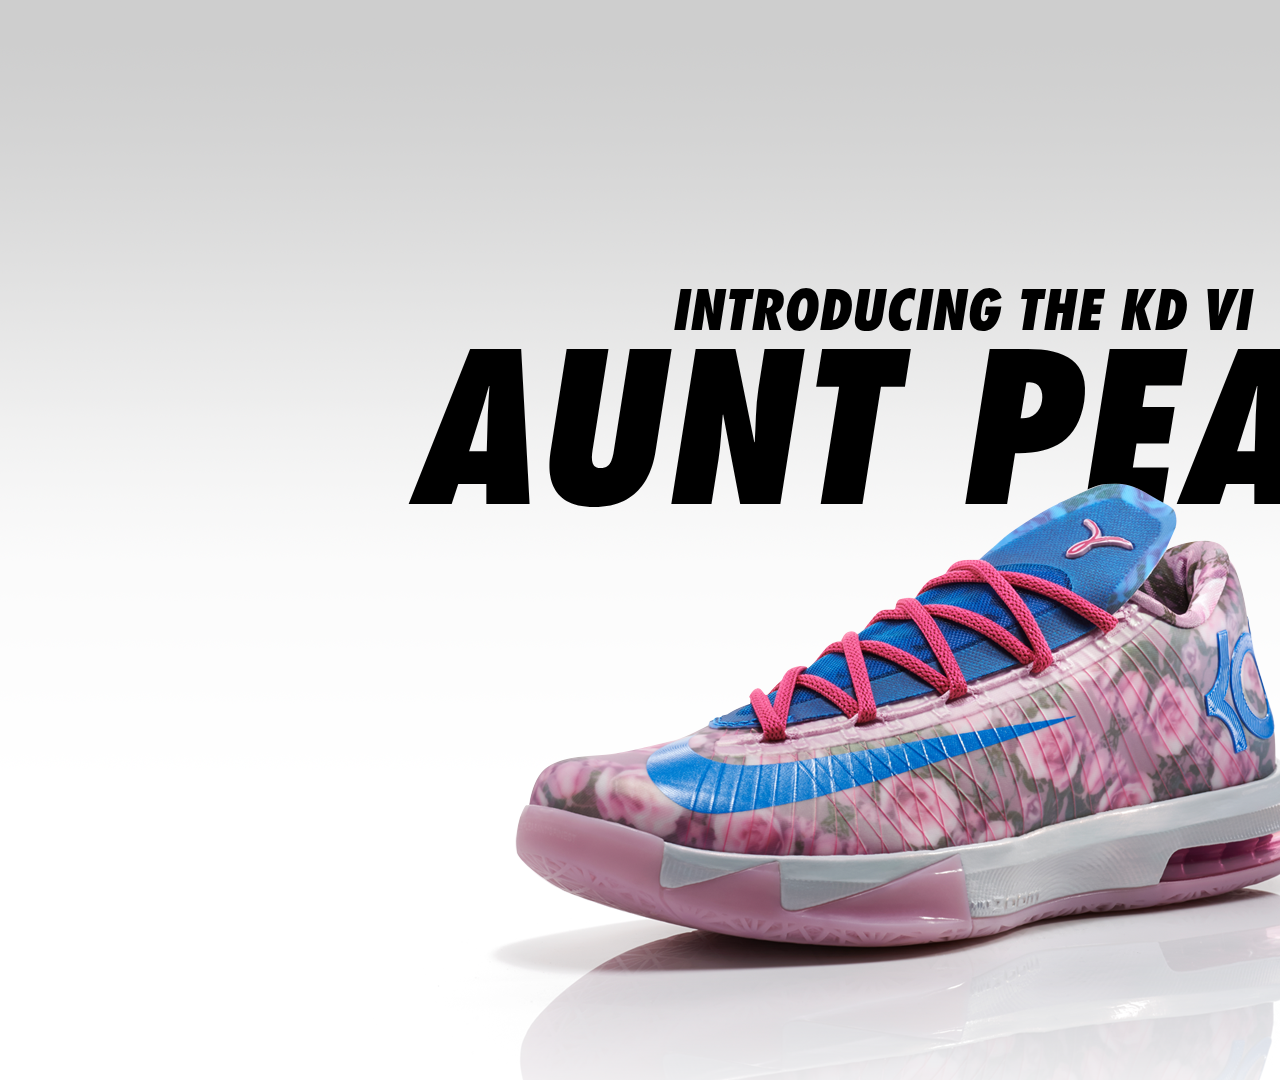
<file: index.html>
<!DOCTYPE html>
<html>
    <head>
        <!-- Streamhub (Have to use 2.5.2 for maps) -->
        <link rel="stylesheet" href="http://cdn.livefyre.com/libs/sdk/v2.5.2/builds/348/streamhub-sdk.min.css" />
        <script src="//ajax.googleapis.com/ajax/libs/jquery/1.11.0/jquery.min.js"></script>
        <script src="http://cdn.livefyre.com/libs/sdk/v2.5.2/builds/348/streamhub-sdk.min.js"></script>
        <script src="http://cdn.livefyre.com/libs/apps/Livefyre/streamhub-wall/v2.2.4-build.157/streamhub-wall.min.js"></script>
        <!-- End Streamhub -->

        <!-- Bootstrap 3 -->
        <link rel="stylesheet" href="//netdna.bootstrapcdn.com/bootstrap/3.0.3/css/bootstrap.min.css">
        <script src="//netdna.bootstrapcdn.com/bootstrap/3.0.3/js/bootstrap.min.js"></script>
        <!-- End Bootstrap 3 -->

        <link rel="stylesheet" href="css/animate.css" />
        <link rel="stylesheet" href="fonts/futura/futura.css" />
        <link rel="stylesheet" href="fonts/tradegothic/trade.css" />
        <link rel="stylesheet" href="main.css" />
        <link rel="stylesheet" href="css/graph.css" />

        <!-- Comment-Counts & Flip Clock -->
        <script src="libs/FlipClock/compiled/flipclock.js"></script>
        <link rel="stylesheet" href="libs/FlipClock/compiled/flipclock.css" />
        <script src="libs/Base64.min.js"></script>
        <script src="js/lf-comment-counts.js"></script>
        <script src="js/lf-flip-counter.js"></script>
        <!-- End Comment-Counts & Flip Clock -->
    </head>
    <body>
        <div id="carousel" class="carousel slide">
            <!-- Slides -->
            <div class="carousel-inner">
                <div class="item active" data-next-slide="avatar-wall" data-hide-counter="first-run" data-slide-duration="8000">
                    <div class="slate shoe">
                        <div class="slate-content static">
                            <img class="bigshoe animated3 fadeInUp" src="imgs/shoe.png" alt="" />
                            <p class="subtitle animated18 fadeInDown">Introducing the kd VI</p>
                            <p class="title animated8 fadeInDown"><span>AUNT PEARL</span></p>
                        </div>
                    </div>
                </div>
                <div class="item" data-next-slide="counter" data-hide-counter="first-run" data-slide-duration="10000">
                    <div class="slate launchtweet">
                        <div class="slate-content static">
                        <img class="sideshoestatic fadeInLeft animated3" src="imgs/side.png" alt="/" />
                                                
                        <article class="statictweet">
                            <img class="staticavatar animated18 fadeInRight" src="imgs/nikeav.png" alt="/" />
                            <div class="tweetcontent">
                                <div class="staticname animated3 fadeInRight">NIKE.COM</div>
                                <div class="statichandle animated3 fadeInRight">@NIKESTORE</div>
                                <p class="staticbody animated3 fadeInRight">The fight for a cure continues. Introducing the KD VI 'AUNT PEARL' 
                                
                                <br>
                                
                                <a href="http://swoo.sh/1ngQGk3">swoo.sh/1ngQGk3</a>
                                
                                <br>
                                <a href="pic.twitter.com/7Nb3jCvQ61">pic.twitter.com/7Nb3jCvQ61</a>
                                </p>
                                
                                <p class="createdat animated8 fadeInRight"><a href="/">5m</a> ago</p>
                            </div>
                        </article>
                        </div>
                    </div>
                </div>
                <div class="nike-counter-wall item" data-hide-counter="first-run" data-next-slide="media-wall" data-slide-duration="18000">
                    <div id="avatar-wall" class="slate"></div>
                    <link rel="stylesheet" href="css/avatar-wall.css" />
                    <div class="slate">
                        <div class="slate-content" style="position: relative; z-index: 10;">
                            <div class="counter-wrapper">
                                <div class="counter lrg-counter-container">
                                    <div class="lrg-counter"></div>
                                </div>
                                <img class="counter-twitter-bird" src="imgs/Counter_Twitterbird.png" />
                            </div>
                            <img class="counter-tag-text" src="imgs/Total_tweets_and_counting.png" />
                        </div>
                    </div>
                </div>
                <div class="nike-media-wall item nike-kd-bg" data-slide-duration="14000">
                    <div class="wall-container">
                        <div id="wall"></div>
                    </div>
                </div>
                <div class="nike-feed-1 item nike-kd-bg" data-slide-duration="30000">
                    <div class="feed-container">
                        <div id="feed1"></div>
                    </div>
                </div>
                <div class="nike-feed-2 item nike-kd-bg" data-slide-duration="10000">
                    <div class="feed-container">
                        <div id="feed2"></div>
                    </div>
                </div>
                <div class="nike-graph item" data-next-slide="nike-map" data-slide-duration="12000">
                    <div class="slate" style="width: 1920px">
                        <div id="nike-graph"></div>
                    </div>
                </div>
                <div class="item nike-map" data-slide-duration="18000">
                    <div class="slate" style="width: 1920px height: 1080px;">
                        <div id="nike-map" style="position: relative; width: 100%; height: 100%;"></div>
                        <link rel="stylesheet" href="css/map.css" />
                    </div>
                </div>
            </div>
            <div class="nike-counter counter-wrapper sm-counter-wrapper">
                <div class="counter sm-counter-container">
                    <div class="sm-counter"></div>
                </div>
                <img class="counter-twitter-bird" src="imgs/Counter_Twitterbird.png" />
            </div>
            <!-- Indicators 
            <ol class="carousel-indicators">
                <li data-target="#carousel-example-generic" data-slide-to="0" class="active"></li>
                <li data-target="#carousel-example-generic" data-slide-to="1"></li>
            </ol>
            -->
        </div>

        <!-- avatar wall scripts -->
        <script type="text/javascript" src="js/avatar-content-view.js"></script>
        <script type="text/javascript" src="js/avatar-wall-view.js"></script>

        <!-- graph scripts -->
        <script src="http://d3js.org/d3.v3.min.js"></script>
        <script type="text/javascript" src="js/tps-graph.js"></script>

        <!-- map scripts -->
        <script src="http://cdn.livefyre.com/libs/apps/cheung31/streamhub-map/v1.0.2-build.40/streamhub-map.min.js"></script>
        <script type="text/javascript" src="js/countries.js"></script>
        <script type="text/javascript" src="js/nike-collection-map-view.js"></script>
        <script type="text/javascript" src="js/polling-hot-collections.js"></script>

        <script src="config.js"></script>
        <script src="main.js"></script>
    </body>
</html>
</file>
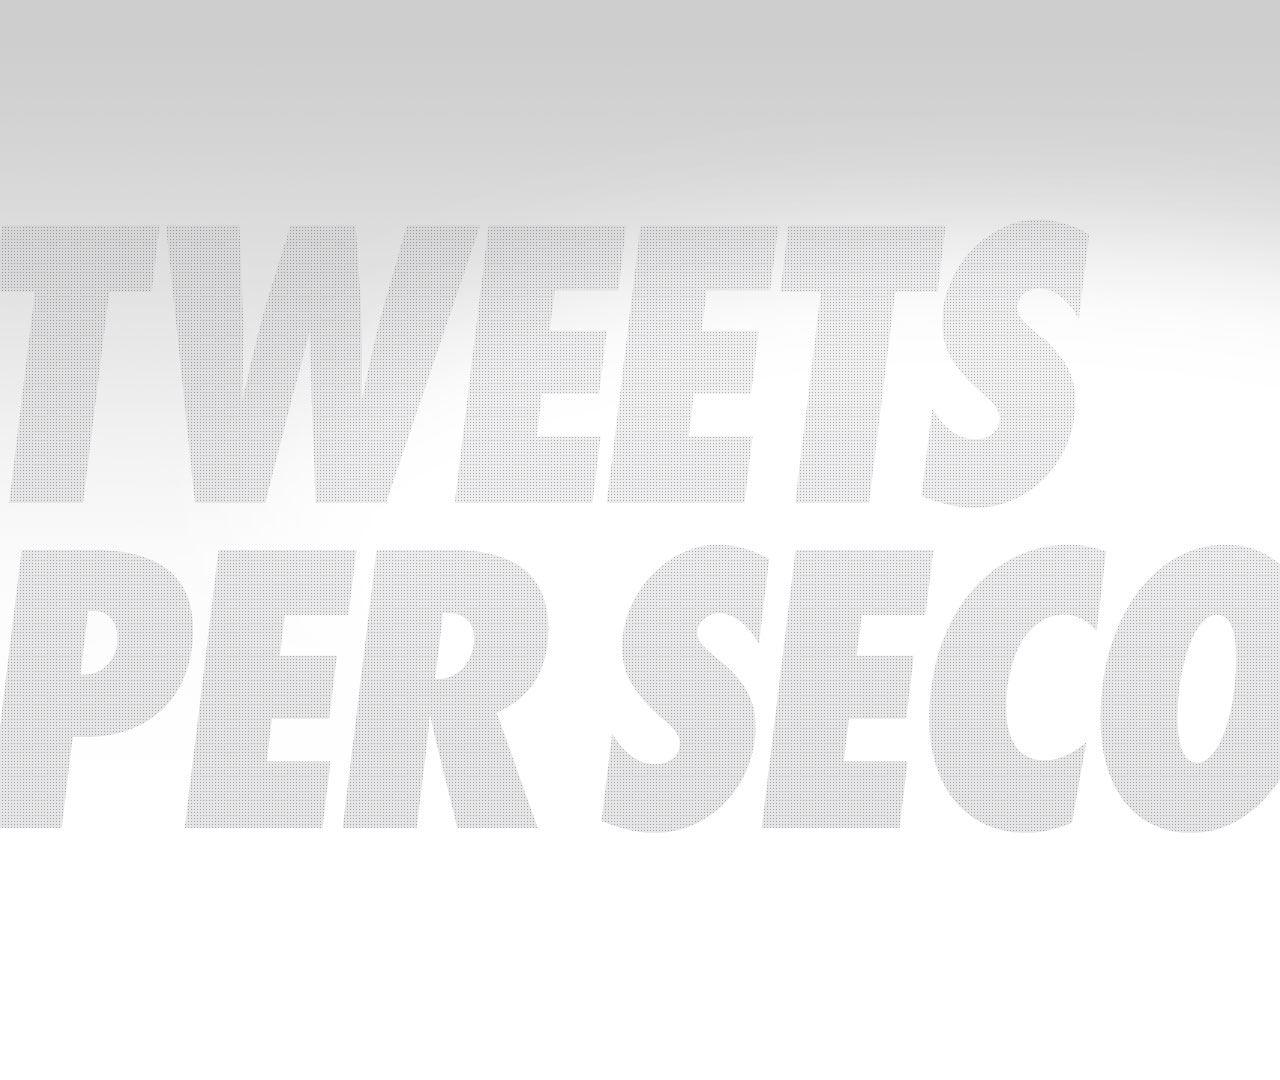
<file: graph/index.html>
<!DOCTYPE html>
<meta charset="utf-8">

<body>
<div id="graphMain">
	<div id="graph"></div>
</div>
<!-- <script src="//cdn.jsdelivr.net/d3js/3.4.1/d3.min.js"></script>-->
<script src="http://d3js.org/d3.v3.js"></script>
 <script src="http://ajax.googleapis.com/ajax/libs/jquery/1.9.1/jquery.min.js" charset="utf-8"></script>
 

<script src="src/lftrends.js"></script>
<link rel="stylesheet" href="css/styles.css" type="text/css" />
<script>

var LF = LF || {};
LF.data = [];

var WIDTH = 1920,
	HEIGHT = 1080;

function maxValue(arr) {
	var max = 0;
	for (var i = 0 ; i < arr.length; ++i) {
		for (var key in arr[i]['values']) {	
			if (key != 'date' && arr[i]['values'][key].tweets > max) {
				max = arr[i]['values'][key].tweets;
			}
		}		
	}
	
	return max;
}	

var margin = {top: 20, right: 80, bottom: 30, left: 50},
    width = WIDTH - margin.left - margin.right,
    height = HEIGHT - margin.top - margin.bottom,
	padding = 0;

var axisDuration = 1000;
var parseDate = d3.time.format.utc("%H:%M:%S %p").parse;

var svg = d3.select("#graph").append("svg")
    .attr("width", WIDTH)
    .attr("height", HEIGHT)

var clip = svg.append("defs").append("svg:clipPath")
	.attr("id", "clip")
	.append("svg:rect")
		.attr("id", "clip-rect")
		.attr("x", "-50px")
		.attr("y", "25px")
		.attr("width", width - padding)
		.attr("height", height - padding);


var chartBody = svg.append("g")
	.attr("clip-path", "url(#clip)")
  .attr("transform", "translate(0," + margin.top + ")");

var graphclip = svg.append("defs").append("svg:clipPath")
	.attr("id", "graphclip")
	.append("svg:rect")
		.attr("id", "clip-rect")
		.attr("x", "0")
		.attr("y", "0")
		.attr("width", width-260)
		.attr("height", height);

var graphBody = svg.append("g")
	.attr("clip-path", "url(#graphclip)")
	.attr("transform", "translate(0," + margin.top + ")")
	.attr("width",width)

var svgTransition = d3.select("#graph").transition();

function draw(data, count) {
	LF.data.shift();

	// for a manual data add test
	if (typeof data === 'number') {
		data = [
				{
					'#snow': data,
					'date': new Date()
				}
		];
		
	}
	
	data = LF.data.concat(data);
		
	LF.data = data;

	LF.x = d3.time.scale().domain([
	               			    0,
	               			   LF.data.length
	               			])
	               			.range([-48, width]); // starting point is -5 so the first value doesn't show and slides off the edge as part of the transition

var color = d3.scale.category10();
	               			
 color.domain(d3.keys(data[0]).filter(function(key) { return key !== "date"; }));


  var cities = color.domain().map(function(name) {
    return {
      name: name,
      values: data.map(function(d) {
        return {date: d.date, tweets: +d[name]};
      })
    };
  });
  
 
 
 var x = d3.scale.ordinal()
 .domain(["-240s","-210s","-180s","-150s","-120s","-90s", "-60s", "-30s", ""])
 .rangePoints([0, width]);

 var y = d3.scale.linear()
 .range([height, 0]);


  y.domain([
 	0,
 	maxValue(cities)
 ]);	


  
  var xAxis = d3.svg.axis()
	  	.scale(x)
	  	.orient('bottom')
	 	.tickPadding(10)
	    .ticks(9)

  LF.y = d3.scale.linear().domain([ 0, maxValue(cities) + 10]).range([height-padding,0]);
  
  LF.yAxis = d3.svg.axis()
      	.scale(LF.y)
  	    .orient("right")
  	    .ticks(3)

	if (count == 1) {


		var axis = svg.append("g")
		  	.attr("class", "x axis")
         	.attr("transform", "translate(0, " + height + ")")
		  	.call(xAxis);

		svg.append("g")
		  .attr("class", "y axis")
		  .attr("transform", "translate("+ width+",0)")

		  .call(LF.yAxis)
		.append("text")
		  .attr("transform", "rotate(-90)")
		  .attr("y", 6)
		  .attr("x",-30)
		 // .attr("dy", ".71em")
		  //.style("text-anchor", "end")
		  //.text("Tweets");
		
		var line = d3.svg.line()
		    .interpolate("linear")
		    .x(function(d) { return x(d.date); })
		    .y(function(d) { return y(d.tweets); });

		
	  var city = graphBody.selectAll(".city")
	      .data(cities)
	    .enter().append("g")
	      .attr("class", "city");

	  city.append("path")
	  	//.data(cities)
	      .attr("class", "line")
	      .attr("id", "graphLine")
	      //.attr("d", function(d) { return line(d.values); })
	     //.attr("d",LF.line)
	      .style("stroke", "#fd5502");
	
	  
	
	} // if first run  
  
////////////
// update with animation

//console.log(LF.x(1), data[0]);

//create a line object that represents the SVN line we're creating
LF.line = d3.svg.line()
	// assign the X function to plot our line as we wish
	.x(function(d,i) { 
		// verbose logging to show what's actually being done
		//console.log('Plotting X value for data point: ' + d.date + ' using index: ' + i + ' to be at: ' + x(i) + ' using our xScale.');
		// return the X coordinate where we want to plot this datapoint
		return LF.x(i); 
	})
	.y(function(d) { 
		// verbose logging to show what's actually being done
		//console.log('Plotting Y value for data point: ' + d.value + ' to be at: ' + y(d.value) + " using our yScale.");
		// return the Y coordinate where we want to plot this datapoint
		return LF.y(d.tweets); 
	})
	.interpolate('monotone');

var t = svg.transition()
			.duration(axisDuration);

 graphBody.selectAll("path.line")
	.data(cities) // set the new data
	.attr("transform", "translate(" + LF.x(0) + ")") // set the transform to the right by x(1) pixels (6 for the scale we've set) to hide the new value
 	.attr("d", function(d) { return LF.line(d.values); })
	
	.transition() // start a transition to bring the new value into view
	    .attr("transform", "translate(" + LF.x(0) + ")") // set the transform to the right by x(1) pixels (6 for the scale we've set) to hide the new value

		.attr("d", function(d) { return LF.line(d.values); })
		//.delay(1000)
		.ease("linear")
		.duration(10000) // for this demo we want a continual slide so set this to the same as the setInterval amount below
		.attr("transform", "translate(" + LF.x(-1) + ")"); // animate a slide to the left back to x(0) pixels to reveal the new value

};

var opts = {
	initialFrom: "-5min",
	initialUntil: "-30s",
	subsequentFrom: "-30s",
	subsequentUntil: "-20s",
	interval: 10000,

	// UAT
	rules: {

		"sn-1389060542588": {
			name: "#snow",
			site: "303990",
			articleId: "sn-1389060542588",
			rule: "2"
		}

	}
};
var trends = new lftrends(opts);
</script>
</file>
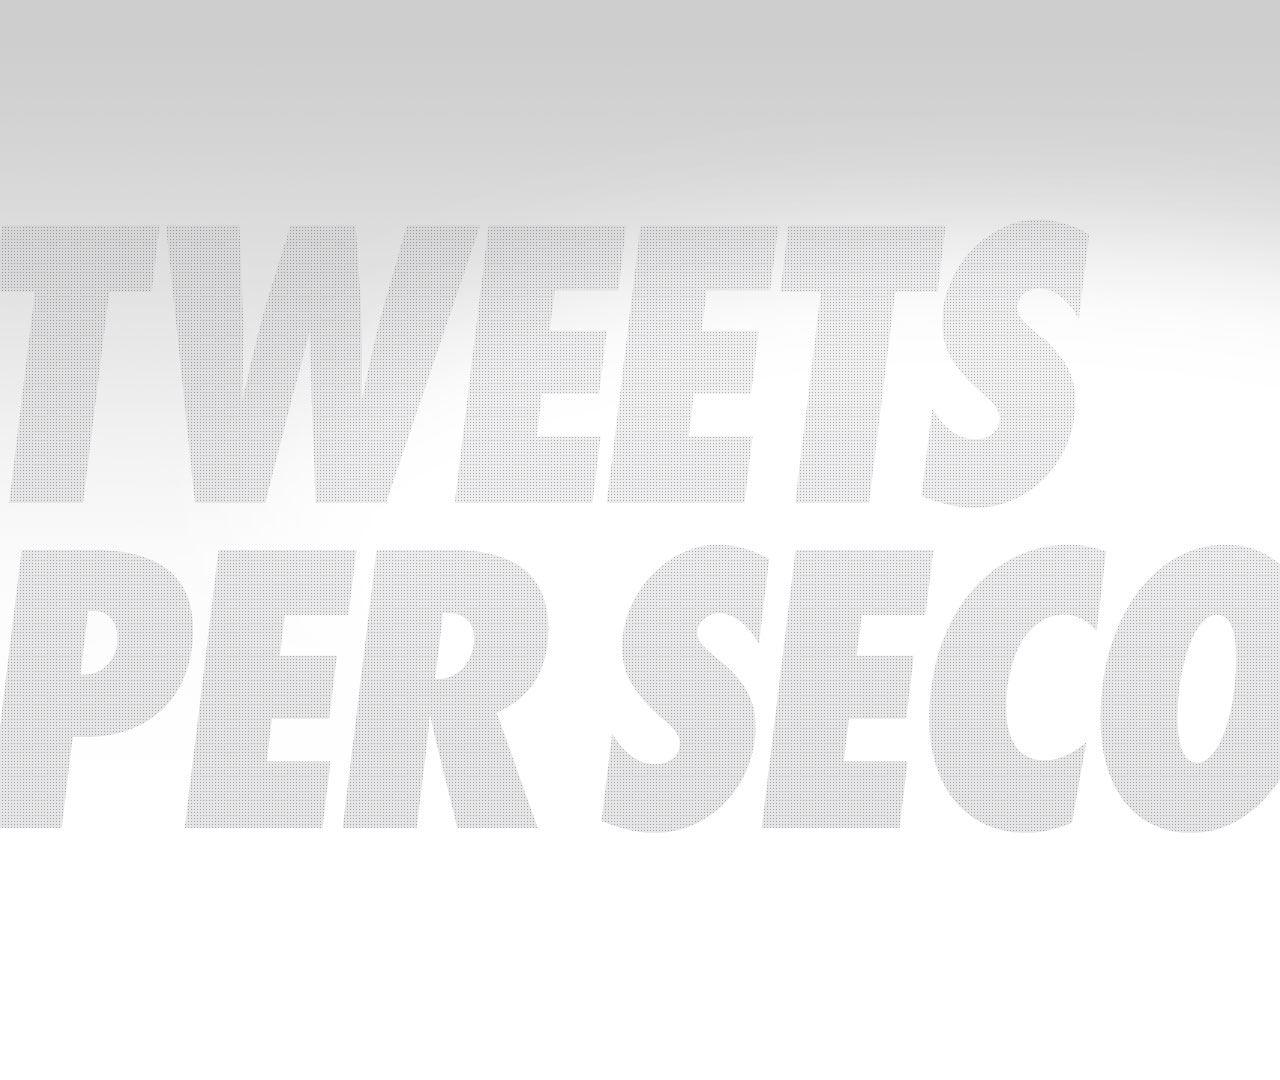
<file: graph/refactor.html>
<!DOCTYPE html>
<meta charset="utf-8">

<body>
<div id="graphMain">
	<div id="graph"></div>
</div>

<script src="http://d3js.org/d3.v3.min.js"></script>
<script src="http://code.jquery.com/jquery-1.11.0.min.js"></script>

<link rel="stylesheet" href="css/styles.css" type="text/css" />
<script>

function maxValue(arr) {
	var max = 0;
	for (var i = 0 ; i < arr.length; ++i) {
		if (arr[i][0] > max) {
			max = arr[i][0];
		}				
	}
	
	return max;
}	


var initialDataURL = "http://bootstrap.client-solutions-uat.fyre.co/api/v3.0/stats.collections.curate/MzAzOTkwOnNuLTEzODkwNjA1NDI1ODg7Mnw=.json?from=-4min&until=-40s",
	subsequentDataURL = "http://bootstrap.client-solutions-uat.fyre.co/api/v3.0/stats.collections.curate/MzAzOTkwOnNuLTEzODkwNjA1NDI1ODg7Mnw=.json?from=-40s&until=-20s";

var dataSet = [];

var WIDTH = 1920,
	HEIGHT = 1080,
	line;

var margin = {top: 170, right: 80, bottom: 168, left: 50},
    width = WIDTH - margin.left - margin.right,
    height = HEIGHT - margin.top - margin.bottom,
	padding = 0;

var axisDuration = 1000;

var svg = d3.select("#graph").append("svg")
    .attr("width", WIDTH)
    .attr("height", HEIGHT);
       
var clip = svg.append("defs").append("svg:clipPath")
	.attr("id", "clip")
	.append("svg:rect")
		.attr("id", "clip-rect")
		.attr("x", "-50px")
		.attr("y", "25px")
		.attr("width", width - padding)
		.attr("height", height - padding);


var chartBody = svg.append("g")
	.attr("clip-path", "url(#clip)")
  	.attr("transform", "translate(0," + margin.top + ")");

var graphclip = svg.append("defs").append("svg:clipPath")
	.attr("id", "graphclip")
	.append("svg:rect")
		.attr("id", "clip-rect")
		.attr("x", "0")
		.attr("y", "0")
		.attr("width", width-300)
		.attr("height", height);

var graphBody = svg.append("g")
	.attr("clip-path", "url(#graphclip)")
	.attr("transform", "translate(0," + margin.top + ")")
	.attr("width",width);

function epochToDate (epoch) {
    return new Date(epoch * 1000);
}

function trimData (rawData) {
    var trimmedData = [];
    rawData.forEach(function (v, i, arr) {
        if (parseInt(v, 10) != 0) {
            trimmedData.push(arr[i]); 
        }
    });

    return trimmedData;
}

var count = 1;

var drawSetup = function (err, rawData) {
    var data = rawData.data["303990"]["sn-1389060542588"]["2"];
    data = trimData(data);

    draw(data, count);
    ++count;
};	
	
function draw(newdata, count) {

	// for a manual data add test
	if (typeof newdata === 'number') {
		newdata = [newdata,new Date().getTime() - 1000];
		dataSet.push(newdata)
	} else if (count != 1)	 {
		dataSet = dataSet.concat(newdata);
	} else if (count == 1) {
		dataSet = newdata;
	}
	
	var xOrdinal = d3.scale.ordinal()
		 .domain(["-260s","-250s","-240s","-230s","-220s","-210s","-200s","-190s","-180s","-170s","-160s","-150s","-140s","-130s","-120s","-110s","-100s","-90s","-80s","-70s","-60s","-50s","-40s","-30s","","   "])
		 .rangePoints([0, width]);
	 
	 
	var x = d3.time.scale()
		.domain([0,dataSet.length])
		.range([0,width]);
	 	 
 	var y = d3.scale.linear()
		.range([height, 0])
		.domain([0,maxValue(dataSet) + 20]);	    
	
 	var xAxis = d3.svg.axis()
	  	.scale(xOrdinal)
	  	.orient('bottom')
	 	.tickPadding(35)
	    .ticks(9);

 	
  	var yAxis = d3.svg.axis()
      	.scale(y)
      	.ticks(3)
  	    .orient("right")

	if (count == 1) { // first run
		
		var xAxisPosition = height + 125;
		
		svg.append("g")
		  	.attr("class", "x axis")
		  	.attr("id", "xAxis")
         	.attr("transform", "translate(-120, " + xAxisPosition + ")")
		  	.call(xAxis);
		
	 	var xticks = d3.select("#xAxis").selectAll(".tick");
	 	
	 	for (var i = 0; i < xticks[0].length; ++i) {
	 		$(xticks[0][i]).attr("class", "xtick tick-" + i);
	 	}
	 	

	
		console.log($("#xAxis:first-child"));

	
		svg.append("g")
			.attr("class", "y axis")
			.attr("transform", "translate(" + width +",170)")
			.call(yAxis)
		
		graphBody.append("path")
	      	.attr("class", "line")
	      	.attr("id", "graphLine")
	      	.style("stroke", "#fd5502");
		
	} // /if first run  
	
	// update with animation
 	line = d3.svg.line()
		.x(function(d,i) { 
			return x(i); 
		})
		.y(function(d) { 
			return y(d[0]); 
		})
		.interpolate('monotone');

 
	svg.select(".y.axis").transition()
		.duration(axisDuration)
		.ease("linear")
		.call(yAxis);
		
	graphBody.selectAll("path")
		.data([dataSet]) // set the new data
		.attr("transform", "translate(" + x(0) + ")") // set the transform to the right by x(1) pixels (6 for the scale we've set) to hide the new value
		.attr("d", line) // apply the new data values ... but the new value is hidden at this point off the right of the canvas
		
		.interrupt()
		.transition() // start a transition to bring the new value into view
			.ease("linear")
			.duration(10000) // for this demo we want a continual slide so set this to the same as the setInterval amount below
			.attr("transform", "translate(" + x(-2) + ")"); // animate a slide to the left back to x(0) pixels to reveal the new value

	dataSet.splice(0,2);


};

d3.json(initialDataURL, drawSetup)

setInterval(function() {
	d3.json(subsequentDataURL, drawSetup)
},10000);
</script>
</file>
<file: fonts/futura/futura.css>
@font-face
{
	font-family: FuturaBold;
	src: url(FuturaStd-CondensedExtraBd.otf);
	font-weight: normal;
}

@font-face
{
	font-family: FuturaBold;
	src: url(FuturaStd-CondExtraBoldObl.otf);
	font-weight: bold;
}
</file>
<file: fonts/tradegothic/trade.css>
@font-face
{
	font-family: TradeCaps;
	src: url(TradeGothicLTStd-BdCn20.otf);
	font-weight: normal;
}

@font-face
{
	font-family: TradeCopy;
	src: url(TradeGothicLTStd.otf);
	font-weight: normal;
}
</file>
<file: main.css>
/**
 * GENERAL STYLES
 **/
body {
    background-image: url(imgs/bg.png);
    background-size: cover;
    font-family: TradeCopy;
    margin: 0px;
    padding: 0px;
}
#carousel {
    width: 1920px;
    height: 1080px;
    margin: 0 auto;
}
#carousel.nike-kd-bg {
    background: url('imgs/kdauntpearl.png') no-repeat left 225px;
}
.item {
    max-height: 1080px;
    max-width: 1920px;
}
.hub-list-footer {
    display: none;
}

.feed-container,
.wall-container {
    display: table;
    height: 1080px;
    overflow: hidden;
    padding: 40px;
    text-align: center;
    width: 100%;
}

.wall-container:after{
    content: '';
    position: absolute;
    top: 780px;
    left: 0;
    width: 100%;
    height: 300px;
    background: -moz-linear-gradient(top, rgba(255,255,255,0) 0%, rgba(255,255,255,1) 100%); /* FF3.6+ */
    background: -webkit-gradient(linear, left top, left bottom, color-stop(0%,rgba(255,255,255,0)), color-stop(100%,rgba(255,255,255,1))); /* Chrome,Safari4+ */
    background: -webkit-linear-gradient(top, rgba(255,255,255,0) 0%,rgba(255,255,255,1) 100%); /* Chrome10+,Safari5.1+ */
    background: -o-linear-gradient(top, rgba(255,255,255,0) 0%,rgba(255,255,255,1) 100%); /* Opera 11.10+ */
    background: -ms-linear-gradient(top, rgba(255,255,255,0) 0%,rgba(255,255,255,1) 100%); /* IE10+ */
    background: linear-gradient(to bottom, rgba(255,255,255,0) 0%,rgba(255,255,255,1) 100%); /* W3C */
    filter: progid:DXImageTransform.Microsoft.gradient( startColorstr='#00ffffff', endColorstr='#ffffff',GradientType=0 ); /* IE6-9 */
    pointer-events:none;
}

.content-attachments-stacked {
    display: none;
}

.content .content-body a,
.content a {
    color: #fd5300;
}
.content .content-author-avatar img {
    border-radius: 0px;
    height: 72px;
    width: 72px;
}
.hub-content-container .content.content-with-image .content-header .content-author-username,
.hub-content-container .content.content-with-image .content-header .content-author-name,
.hub-content-container .content.content-with-image .content-header .content-author-name a {
    text-shadow: none;
}
.hub-content-container .content .content-author-username,
.hub-content-container .content .content-author-username a,
.hub-content-container .content.content-with-image .content-author-username,
.hub-content-container .content.content-with-image .content-author-username a,
.hub-content-container .content.hub-content-image-loading .content-author-username,
.hub-content-container .content.hub-content-image-loading .content-author-username a {
    color: #fd5300;
    text-shadow: none;
}
.content .content-byline .content-author-name,
.content .content-byline .content-author-name a {
    color: #000;
    font-weight: normal;
}
.content .content-body {
    color: #333333;
    font-family: TradeCopy;
}
.content .content-created-at {
    color: #666666;
    font-size: 25px;
    font-family: TradeCopy;
}
.content .content-created-at a:link{
    color: #666666;
}

/**
 * WALL VIEW
 **/
#wall {
    margin-top: 85px;
}
#wall .hub-wall-column {
    width: 25%;
}
#wall .hub-list {
    text-align: center;
}
#wall .hub-content-container {
    margin: 0px auto;
    text-align: left;
    width: 345px;
}
#wall .hub-content-container article {
    background-color: rgba(0, 0, 0, 0);
    border-left: none;
    border-right: none;
    border-top: none;
    border-bottom: none;
    box-shadow: none;
    padding: 10px 0 90px;
}
#wall .content .content-header .content-header-inner {
    padding: 60px 0px 12px 0px;
}
#wall .content.content-tweet .content-source-logo,
#wall .content-with-image.content-tweet .content-source-logo,
#wall .hub-content-image-loading .content-source-logo {
    background: no-repeat left top url([data-uri]);
    height: 15px;
    margin-top: 5px;
    width: 20px;
    display: none;
}
#wall .content .content-byline .content-author-name,
#wall .content .content-byline .content-author-name a{
    font-size: 30px;
    color: #000;
    font-family: FuturaBold;
    text-transform: uppercase;
    line-height: 30px;
}
#wall .content .content-author-username {
    font-size: 18px;
    font-weight: bold;
    color: #666666;
    line-height: 18px;
    font-family: TradeCaps;
    text-transform: uppercase;
}
#wall .content .content-author-avatar img {
    height: 48px;
    width: 48px;
}
#wall .content .content-body {
    font-size: 22px;
    line-height: 26px;
    margin: 0px 0px 20px 0px;
    color: #333333;
}
#wall .content .content-created-at {
    margin: 16px 0px 0px 0px;
    font-size: 14px;
}
#wall .content-twitter .content-created-at:before{
    content: "";
    background: no-repeat left top url('imgs/smalltwitterbird.png');
    height: 13px;
    width: 20px;
    display: inline-block;
    position: relative;
    top: 1px;
}

#wall .content .content-actions {
    margin: 0px -20px 0px 0px;
    display: none;
}

/* With images */
#wall .content-with-image .content-header,
#wall .hub-content-image-loading .content-header {
    background: none;
    border: none;
    box-shadow: none;
    top: 345px;
    z-index: 0;
}
#wall .content-with-image .content-body,
#wall .hub-content-image-loading .content-body {
    margin: 90px 0px 20px 0px;
}
#wall .content-with-image .content-attachments,
#wall .hub-content-image-loading .content-attachments {
    margin-top: 20px;
}

/**
 * FEED VIEW
 **/
#feed1,
#feed2 {
    display: table-cell;
    vertical-align: middle;
    text-align: left
}
#feed1 .hub-content-container article,
#feed2 .hub-content-container article {
    background-color: rgba(0, 0, 0, 0);
    border: none;
    box-shadow: none;
    display: none;
    margin: auto;
    width: 900px;
    position: relative;
    top: 0px;
}
#feed1 .content .content-header .content-header-inner,
#feed2 .content .content-header .content-header-inner {
    padding: 0px;
}
#feed1 .content .content-author-avatar,
#feed2 .content .content-author-avatar {
    margin: 0px 35px 0px 0px;
}
#feed1 .content .content-byline,
#feed2 .content .content-byline {
    line-height: normal;
}
#feed1 .content .content-byline .content-author-name,
#feed1 .content .content-byline .content-author-name a,
#feed2 .content .content-byline .content-author-name,
#feed2 .content .content-byline .content-author-name a {
    font-size: 54px;
    font-family: FuturaBold;
    text-transform: uppercase;
    line-height: 54px;
}
#feed1 .content .content-author-username,
#feed2 .content .content-author-username {
    font-size: 22px;
    font-weight: bold;
    line-height: 22px;
    font-family: TradeCaps;
    text-transform: uppercase;
    color: #666666 !important;
    
}
#feed1 .content .content-body,
#feed2 .content .content-body {
    font-size: 45px;
    line-height: 45px;
    margin: 40px 0px 40px 100px;
}
#feed1 .content .content-created-at,
#feed2 .content .content-created-at {
    margin: 0px 0 0 100px;
}

#feed1 .content .content-created-at:before,
#feed2 .content .content-created-at:before {
    content:"";
    background: no-repeat left top url('imgs/twitterbird.png');
    height: 24px;
    width: 35px;
    display: inline-block;
    position: relative;
    top: 3px;
}

#feed1 .content-with-image .content-created-at,
#feed2 .content-with-image .content-created-at {
    margin: 16px 0 0 75px;
}
#feed1 .content .content-actions,
#feed2 .content .content-actions {
    margin: 0px -18px 0px 0px;
    display: none;
}
#feed1 .content.content-tweet .content-source-logo,
#feed1 .content-with-image.content-tweet .content-source-logo,
#feed1 .hub-content-image-loading .content-source-logo,
#feed2 .content.content-tweet .content-source-logo,
#feed2 .content-with-image.content-tweet .content-source-logo,
#feed2 .hub-content-image-loading .content-source-logo {
    background: no-repeat left top url([data-uri]);
    height: 39px;
    margin-top: 12px;
    width: 52px;
    display: none;
}
.content .content-source-logo {
    display: none;
}

/* Cards with images specific */
#feed1 .hub-content-container article.content-with-image,
#feed1 .hub-content-container article.hub-content-image-loading,
#feed2 .hub-content-container article.content-with-image,
#feed2 .hub-content-container article.hub-content-image-loading {
    background-color: rgba(0, 0, 0, 0);
    border: none;
    box-shadow: none;
    margin: auto;
    width: 1785px;
}
#feed1 .content-with-image .content-header,
#feed1 .content-with-image .content-body,
#feed1 .content-with-image .content-meta,
#feed1 .hub-content-image-loading .content-header,
#feed1 .hub-content-image-loading .content-body,
#feed1 .hub-content-image-loading .content-meta,
#feed2 .content-with-image .content-header,
#feed2 .content-with-image .content-body,
#feed2 .content-with-image .content-meta,
#feed2 .hub-content-image-loading .content-header,
#feed2 .hub-content-image-loading .content-body,
#feed2 .hub-content-image-loading .content-meta {
    width: 1115px;
    margin-left: 35px;
}

#feed1 .content-with-image .content-header,
#feed1 .hub-content-image-loading .content-header,
#feed2 .content-with-image .content-header,
#feed2 .hub-content-image-loading .content-header {
    margin-left: 600px;
    background: none;
    box-shadow: none;
    border: none;
    position: relative;
    top: 76px;
}

.content.content-with-image .content-attachment .content-attachment-frame {
    box-shadow: none !important;
}
.content.content-with-image .content-attachment .content-attachment-photo {
    border-radius: none;
}

#feed1 .content-with-image .content-attachments,
#feed1 .hub-content-image-loading .content-attachments,
#feed2 .content-with-image .content-attachments,
#feed2 .hub-content-image-loading .content-attachments {
    display: inline-block;
    width: 600px;
}
#feed1 .content-with-image .content-body,
#feed1 .hub-content-image-loading .content-body,
#feed2 .content-with-image .content-body,
#feed2 .hub-content-image-loading .content-body {
    display: inline-block;
    margin: 139px 0px 0px 100px;
    vertical-align: top;
    width: 900px;
}
#feed1 .content-with-image .content-actions,
#feed1 .hub-content-image-loading .content-actions,
#feed2 .content-with-image .content-actions,
#feed2 .hub-content-image-loading .content-actions {
    margin: -45px 16px 0px 0px;
}
#feed1 .content-with-image .content-meta,
#feed1 .hub-content-image-loading .content-meta,
#feed2 .content-with-image .content-meta,
#feed2 .hub-content-image-loading .content-meta {
    margin: -60px 0px 0px 635px;
}

#feed1 .content .content-byline .content-author-name a,
#feed2 .content .content-byline .content-author-name a {
    color: #000;
}

.content.content-with-image .content-header .content-author-avatar img {
    box-shadow: none !important;
    border-radius: none !important;
}

/**
 * SLATES
 **/
.slate {
    color: #333333;
    display: table;
    height: 1080px;
    width: 100%;
    text-align: center;
}
.slate-content {
    display: table-cell;
    vertical-align: middle;
}
.slate .static {
    font-size: 96px;
    font-weight: normal;
    line-height: 96px;
}
.slate .static span {
    font-weight: bold;
}

/**
 * BIG SHOE
 **/
.bigshoe {
    position: absolute;
    bottom: 0;
    left: 12%;
    z-index: 99;
}

.shoe p {
    font-family: FuturaBold;
    font-weight: bold;
    text-transform: uppercase;
}

.nikeav {
    position: absolute;
    top: 120px;
    left: 50%;
    margin-left: -36px;
}

.shoe .handle {
    font-family: TradeCaps;
    font-size: 25px;
    color: #666666;
    text-align: center;
    position: absolute;
    top: 170px;
    left: 50%;
    margin-left: -65px;
}

.subtitle {
    font-size: 54px;
    color: black;
    position: relative;
    top: -170px;
}
.title {
    font-size: 205px;
    color: black;
    position: relative;
    top: -150px;
}

/**
 *  Shoe Side Profile 
 **/     
.statictweet{
    width: 840px;
    text-align: left;
    position: absolute;
    right: 200px;
    top: 20%;
}
  
.staticname{
    font-size: 54px;
    font-family: FuturaBold;
    text-transform: uppercase;
    line-height: 54px;
    color: #000;
}
.tweetcontent{
    margin-left: 107px;
}
.statichandle{
    font-size: 22px;
    font-weight: bold;
    line-height: 22px;
    font-family: TradeCaps;
    text-transform: uppercase;
    color: #666666 !important;
}

.staticbody{
    color: #333333;
    font-family: TradeCopy;
    font-size: 45px;
    line-height: 48px;
    margin: 40px 0px 40px 0;
}
.staticavatar{
    position: relative;
    top: 90px;
}
.staticbody a, p.createdat a{
    color: #fd5300;
}

.sideshoestatic{
    position: absolute;
    top: 130px;
    left: -800px;
}

p.createdat {
    color: #666666;
    font-size: 25px;
    font-family: TradeCopy;
}

p.createdat:before {
    content:"";
    background: no-repeat left top url('imgs/twitterbird.png');
    height: 24px;
    width: 35px;
    display: inline-block;
    position: relative;
    top: 3px;
}


/***
 * Counters
 ***/
.counter .flip-clock-wrapper {
    margin: 0px;
}
.counter .flip-clock-wrapper .flip {
    background: #fd5300 url(imgs/Ticker_Tiles.png) no-repeat top center;
    border-radius: 0px 0px;
    box-shadow: 0px 0px 0px;
    margin: 0px 3.5px 0px 3.5px;
}
.counter .flip-clock-wrapper ul li a div.up:after {
    width: 0px;
}
.counter .flip-clock-wrapper ul li a .up div.inn {
    background: #fd5300 url(imgs/Ticker_Tiles.png) no-repeat top center;
    border-radius: 0px 0px;
    color: #FFF;
    font-family: TradeCaps;
    text-shadow: none;
}
.counter .flip-clock-wrapper ul li a .down div.inn {
    background: #fd5300 url(imgs/Ticker_Tiles.png) no-repeat bottom center;
    background-size: 100%;
    border-radius: 0px 0px;
    color: #FFF;
    font-family: TradeCaps;
    text-shadow: none;
}
/* Large Counter */
.counter-twitter-bird {
    display: inline-block;
    vertical-align: top;
}
.lrg-counter-container,
.sm-counter-container {
    display: inline-block;
}
.counter-tag-text {
    margin-top: 45px;
}
.counter .lrg-counter ul {
    width: 205px;
    height: 282px;
    font-size: 242px;
    line-height: 280px;
}
.counter .lrg-counter ul li a div {
    font-size: 242px;
}
.counter .lrg-counter ul li a div.up div.inn,
.counter .lrg-counter ul li a div.down div.inn {
    padding-top: 30px;
}
.counter .lrg-counter ul li a div div.inn {
    font-size: 242px;
 }

.counter .lrg-counter .comma {
    margin-left: 56px;
}
.counter .lrg-counter .comma:before {
    background: url(imgs/Comma.png) no-repeat top center;
    background-size: 100%;
    bottom: 0px;
    content: "";
    height: 45px;
    left: -40px;
    position: absolute;
    width: 24px;
}
/* Small Counter */
.sm-counter-wrapper {
    bottom: 40px;
    display: none;
    left: 42%;
    position: absolute;
    z-index: 100;
}
.sm-counter-wrapper .counter-twitter-bird {
    max-height: 90px;
    max-width: 90px;
}
.sm-counter .inn.flip-clock-before {
    padding-top: 14px;
}
.counter .sm-counter ul li a div.up div.inn,
.counter .sm-counter ul li a div.down div.inn {
    padding-top: 12px;
}
.counter .sm-counter.flip-clock-wrapper .flip {
    margin: 0px 1px 0px 1px;
}
.counter .sm-counter.flip-clock-wrapper .comma {
    margin-left: 22px;
}
.counter .sm-counter .comma:before {
    background: url(imgs/Comma.png) no-repeat top center;
    background-size: 100%;
    bottom: 0px;
    content: "";
    height: 22.5px;
    left: -17px;
    position: absolute;
    width: 12px;
}
</file>
<file: css/graph.css>
#nike-graph {
	font-family: "TradeCaps", sans-serif;
	width: 1920px;
	height: 1080px;
	background-image: url(../imgs/graph-bg.jpg);
	background-repeat: no-repeat;
}


#twitterBird {
	width:38px;
	height:31px;
	position:relative;
	left: 1480px;
	top:500px;
}

 
.axis path,
.axis line {
  fill: none;
  stroke: #000;
  shape-rendering: crispEdges;
}

.x.axis {
	height: 40px;
}
.x.axis path {
  display: none;
}

.line {
  fill: none;
  stroke: #fd5300;
  stroke-width: 13px;
  color: #fd5300;
}
.tick {
	stroke: #eee;
	stroke-width:0.5px;
}

.tick text {
	font-size: 30px;
	font-weight: strong;
}
#graph {
	width: 1920px;
	height: 1080px;
}
.legend {
	cursor:pointer;
}

.legend text {
	font-size: 14px;
}

.domain {
	padding-left:10px;
	align:center;
}

.y.axis .tick text {
	color:#666;
	font-size: 45px;
}

.domain {
	display:none;
}

.xtick line {
	display: none;
}

.xtick text {
	font-size: 30px;
	color: #666;
	line-height:36px;
}



.tick-3 text {
	opacity: .025;
}
.tick-4 text {
	opacity: .05;
}
.tick-5 text {
	opacity: .10;
}
.tick-6 text {
	opacity: .145;
}
.tick-7 text {
	opacity: .1925;
}
.tick-8 text {
	opacity: .25;
}
.tick-9 text {
	opacity: .2875;
}
.tick-10 text {
	opacity: .335;
}
.tick-11 text {
	opacity: .40;
}
.tick-12 text {
	opacity: .43;
}
.tick-13 text {
	opacity: .4775;
}
.tick-14 text {
	opacity: .55;
}
.tick-15 text {
	opacity: .5725;
}
.tick-16 text {
	opacity: .62;
}
.tick-17 text {
	opacity: .70;
}
.tick-18 text {
	opacity: .10;
}
.tick-19 text {
	opacity: .25;
}
.tick-20 text {
	opacity: .85;
}
.tick-21 text {
	opacity: .55;
}
.tick-22 text {
	opacity: .70;
}
.tick-23 text {
	opacity: 1;
}
.tick-24 text {
	opacity: 1;
}

.tick-0 text, .tick-1 text, .tick-2 text, .tick-3 text, .tick-4 text, .tick-6 text, .tick-7 text, .tick-9 text, .tick-10 text, 
.tick-12 text, 	.tick-13 text, .tick-15 text, .tick-16 text, .tick-18 text, .tick-19 text, .tick-21 text, .tick-22 text {
	opacity: 0;
}

.y.axis .tick line  {
	display:none;
}
</file>
<file: css/avatar-wall.css>
#avatar-wall {
    position: absolute;
    width: 100%;
    height: 100%;
}
#avatar-wall .hub-list-footer {
    display: none;
}
.nike-avatar-wall-foreground,
.nike-avatar-wall-focus,
.nike-avatar-wall-background {
    position: absolute;
    border: none;
}

.nike-avatar-wall-foreground {
    z-index: 9999;
}
.hub-list article.content.nike-avatar-wall-fall {
    -webkit-transform: translate3d(0px, 1800px, 0px);
    transform: translate3d(0px, 1800px, 0px);
    -webkit-transition: -webkit-transform 2s cubic-bezier(0.930, 0.010, 1.000, 0.520); 
       -moz-transition: -moz-transform 2s cubic-bezier(0.930, 0.010, 1.000, 0.520); 
         -o-transition: -o-transform 2s cubic-bezier(0.930, 0.010, 1.000, 0.520); 
            transition: transform 2s cubic-bezier(0.930, 0.010, 1.000, 0.520); /* custom */

    -webkit-transition-timing-function: cubic-bezier(0.930, 0.010, 1.000, 0.520); 
       -moz-transition-timing-function: cubic-bezier(0.930, 0.010, 1.000, 0.520); 
         -o-transition-timing-function: cubic-bezier(0.930, 0.010, 1.000, 0.520); 
            transition-timing-function: cubic-bezier(0.930, 0.010, 1.000, 0.520); /* custom */
}

.nike-avatar-wall-focus {
    z-index: 1;
}
.hub-list article.content.nike-avatar-wall-focus.nike-avatar-wall-fall {
    -webkit-transform: translate3d(0px, 1800px, 0px);
    transform: translate3d(0px, 1800px, 0px);
    -webkit-transition: -webkit-transform 3s cubic-bezier(0.930, 0.010, 1.000, 0.520); 
       -moz-transition: -moz-transform 3s cubic-bezier(0.930, 0.010, 1.000, 0.520); 
         -o-transition: -o-transform 3s cubic-bezier(0.930, 0.010, 1.000, 0.520); 
            transition: transform 3s cubic-bezier(0.930, 0.010, 1.000, 0.520); /* custom */

    -webkit-transition-timing-function: cubic-bezier(0.930, 0.010, 1.000, 0.520); 
       -moz-transition-timing-function: cubic-bezier(0.930, 0.010, 1.000, 0.520); 
         -o-transition-timing-function: cubic-bezier(0.930, 0.010, 1.000, 0.520); 
            transition-timing-function: cubic-bezier(0.930, 0.010, 1.000, 0.520); /* custom */
}

.nike-avatar-wall-background {
    z-index: 0;
}
.hub-list article.content.nike-avatar-wall-background.nike-avatar-wall-fall {
    -webkit-transform: translate3d(0px, 1800px, 0px);
    transform: translate3d(0px, 1800px, 0px);
    -webkit-transition: -webkit-transform 4s cubic-bezier(0.930, 0.010, 1.000, 0.520); 
       -moz-transition: -moz-transform 4s cubic-bezier(0.930, 0.010, 1.000, 0.520); 
         -o-transition: -o-transform 4s cubic-bezier(0.930, 0.010, 1.000, 0.520); 
            transition: transform 4s cubic-bezier(0.930, 0.010, 1.000, 0.520); /* custom */

    -webkit-transition-timing-function: cubic-bezier(0.930, 0.010, 1.000, 0.520); 
       -moz-transition-timing-function: cubic-bezier(0.930, 0.010, 1.000, 0.520); 
         -o-transition-timing-function: cubic-bezier(0.930, 0.010, 1.000, 0.520); 
            transition-timing-function: cubic-bezier(0.930, 0.010, 1.000, 0.520); /* custom */
}

.hub-list article.content {
    top: -120px;
}
#avatar-wall .content {
    border: none;
    margin: 0;
    padding: 0;
    background-color: transparent;
}
#avatar-wall .content-author-avatar {
    position: absolute;
    width: 75px;
    height: 75px;
    background-size: cover;
    border: none;
    -webkit-border-radius: 75px;
    -moz-border-radius: 75px;
    border-radius: 75px;
}
#avatar-wall .nike-avatar-wall-background .content-author-avatar {
    width: 40px;
    height: 40px;
    -webkit-filter: blur(2px);
    -moz-filter: blur(2px);
    filter: blur(2px);
}
#avatar-wall .nike-avatar-wall-foreground .content-author-avatar {
    width: 110px;
    height: 110px;
    opacity: 0.7;
    -webkit-filter: blur(5px);
    -moz-filter: blur(5px);
    filter: blur(5px);
}
</file>
<file: css/map.css>
#nike-map {
    position: absolute;
    width: 100%;
    height: 100%;
    background: none;
}
#nike-map .hub-map-view .hub-map-content-marker .hub-map-marker-bg {
    background-image: none;
    position: relative;
    z-index: 1;
}
#nike-map img.hub-map-marker-thumbnail:nth-child(n+1) {
    position: absolute;
}
#nike-map img.hub-map-marker-thumbnail {
    width: 50px;
    height: 50px;
    background-color: #FFF;
    border: 3px solid #FFF;
    -webkit-box-shadow: 1px 1px 5px 0px rgba(0, 0, 0, 0.45);
    -moz-box-shadow:    1px 1px 5px 0px rgba(0, 0, 0, 0.45);
    box-shadow:         1px 1px 5px 0px rgba(0, 0, 0, 0.45);
    -webkit-transform: perspective(200px) translateZ(0px);
    transform: perspective(200px) translateZ(0px);
    -webkit-transition: -webkit-transform 1s;
    transition: transform 1s;
}
#nike-map img.hub-map-marker-thumbnail.hub-map-marker-zoom {
    -webkit-transform: perspective(200px) translateZ(50px);
    transform: perspective(200px) translateZ(50px);
    z-index: 9999;
    -webkit-transition: -webkit-transform 1s;
    transition: transform 1s;
}
#nike-map .hub-country.leaflet-clickable {
    cursor: inherit;
}
#nike-map .hub-map-heat-marker {
    position: relative;
    top: -190.5px;
    left: -138.5px;
}
</file>
<file: graph/css/styles.css>
@import url(http://fonts.googleapis.com/css?family=Open+Sans+Condensed:700);


@font-face
{
	font-family: TradeCaps;
	src: url(../../fonts/tradegothic/TradeGothicLTStd-BdCn20.otf);
	font-weight: normal;
}

@font-face
{
	font-family: TradeCopy;
	src: url(../../fonts/tradegothic/TradeGothicLTStd.otf);
	font-weight: normal;
}


body {
	font-family: "TradeCaps", sans-serif;
	margin:0;
	padding:0;
}

#graphMain {
	width: 1920px;
	height: 1080px;
	background-image: url(../img/bg.jpg);
	background-repeat: no-repeat;
}

.axis path,
.axis line {
  fill: none;
  stroke: #000;
  shape-rendering: crispEdges;
}

.x.axis {
	height: 40px;
}
.x.axis path {
  display: none;
}

.line {
  fill: none;
  stroke: #fd5300;
  stroke-width: 13px;
  color: #fd5300;
}
.tick {
	stroke: #eee;
	stroke-width:0.5px;
}

.tick text {
	font-size: 30px;
	font-weight: strong;
}
#graph {
	width: 1920px;
	height: 1080px;
}
.legend {
	cursor:pointer;
}

.legend text {
	font-size: 14px;
}

.domain {
	padding-left:10px;
	align:center;
}

.y.axis .tick text {
	font-size: 45px;
}

.domain {
	display:none;
}

.xtick line {
	display: none;
}

.xtick text {
	font-size: 30px;
	color: #666;
	line-height:36px;
}



.tick-3 text {
	opacity: .025;
}
.tick-4 text {
	opacity: .05;
}
.tick-5 text {
	opacity: .0975;
}
.tick-6 text {
	opacity: .145;
}
.tick-7 text {
	opacity: .1925;
}
.tick-8 text {
	opacity: .24;
}
.tick-9 text {
	opacity: .2875;
}
.tick-10 text {
	opacity: .335;
}
.tick-11 text {
	opacity: .3825;
}
.tick-12 text {
	opacity: .43;
}
.tick-13 text {
	opacity: .4775;
}
.tick-14 text {
	opacity: .525;
}
.tick-15 text {
	opacity: .5725;
}
.tick-16 text {
	opacity: .62;
}
.tick-17 text {
	opacity: .6675;
}
.tick-18 text {
	opacity: .715;
}
.tick-19 text {
	opacity: .7625;
}
.tick-20 text {
	opacity: .81;
}
.tick-21 text {
	opacity: .8575;
}
.tick-22 text {
	opacity: .905;
}
.tick-23 text {
	opacity: .9525;
}
.tick-24 text {
	opacity: 1;
}

.tick-0 text, .tick-1 text, .tick-2 text, .tick-3 text, .tick-4 text, .tick-6 text, .tick-7 text, .tick-9 text, .tick-10 text, 
.tick-12 text, 	.tick-13 text, .tick-15 text, .tick-16 text, .tick-18 text, .tick-19 text, .tick-21 text, .tick-22 text {
	opacity: 0;
}

.y.axis .tick line  {
	display:none;
}
</file>
<file: libs/FlipClock/compiled/flipclock.css>
/* Get the bourbon mixin from http://bourbon.io */
/* Reset */
.flip-clock-wrapper * {
    -webkit-box-sizing: border-box;
    -moz-box-sizing: border-box;
    -ms-box-sizing: border-box;
    -o-box-sizing: border-box;
    box-sizing: border-box;
    -webkit-backface-visibility: hidden;
    -moz-backface-visibility: hidden;
    -ms-backface-visibility: hidden;
    -o-backface-visibility: hidden;
    backface-visibility: hidden;
}

.flip-clock-wrapper a {
  cursor: pointer;
  text-decoration: none;
  color: #ccc; }

.flip-clock-wrapper a:hover {
  color: #fff; }

.flip-clock-wrapper ul {
  list-style: none; }

.flip-clock-wrapper.clearfix:before,
.flip-clock-wrapper.clearfix:after {
  content: " ";
  display: table; }

.flip-clock-wrapper.clearfix:after {
  clear: both; }

.flip-clock-wrapper.clearfix {
  *zoom: 1; }

/* Main */
.flip-clock-wrapper {
  font: normal 11px "Helvetica Neue", Helvetica, sans-serif;
  -webkit-user-select: none; }

.flip-clock-meridium {
  background: none !important;
  box-shadow: 0 0 0 !important;
  font-size: 36px !important; }

.flip-clock-meridium a { color: #313333; }

.flip-clock-wrapper {
  text-align: center;
  position: relative;
  width: 100%;
  margin: 1em;
}

.flip-clock-wrapper:before,
.flip-clock-wrapper:after {
    content: " "; /* 1 */
    display: table; /* 2 */
}
.flip-clock-wrapper:after {
    clear: both;
}

/* Skeleton */
.flip-clock-wrapper ul {
  position: relative;
  float: left;
  margin: 5px;
  width: 60px;
  height: 90px;
  font-size: 80px;
  font-weight: bold;
  line-height: 87px;
  border-radius: 6px;
  background: #000;
}

.flip-clock-wrapper ul li {
  z-index: 1;
  position: absolute;
  left: 0;
  top: 0;
  width: 100%;
  height: 100%;
  text-decoration: none !important;
}

.flip-clock-wrapper ul li:first-child {
  z-index: 2; }

.flip-clock-wrapper ul li a {
  display: block;
  height: 100%;
  -webkit-perspective: 900px;
  -moz-perspective: 900px;
  perspective: 900px;
  margin: 0 !important;
  overflow: visible !important;
  cursor: default !important; }

.flip-clock-wrapper ul li a div {
  z-index: 1;
  position: absolute;
  left: 0;
  width: 100%;
  height: 50%;
  font-size: 80px;
  outline: 1px solid transparent;
  overflow: hidden; }

.flip-clock-wrapper ul li a div .shadow {
  position: absolute;
  width: 100%;
  height: 100%;
  z-index: 2; }

.flip-clock-wrapper ul li a div.up {
  -webkit-transform-origin: 50% 100%;
  -moz-transform-origin: 50% 100%;
  -ms-transform-origin: 50% 100%;
  -o-transform-origin: 50% 100%;
  transform-origin: 50% 100%;
  top: 0; }

.flip-clock-wrapper ul li a div.up:after {
  content: "";
  position: absolute;
  top: 44px;
  left: 0;
  z-index: 5;
  width: 100%;
  height: 3px;
  background-color: #000;
  background-color: rgba(0, 0, 0, 0.4); }

.flip-clock-wrapper ul li a div.down {
  -webkit-transform-origin: 50% 0;
  -moz-transform-origin: 50% 0;
  -ms-transform-origin: 50% 0;
  -o-transform-origin: 50% 0;
  transform-origin: 50% 0;
  bottom: 0; }

.flip-clock-wrapper ul li a div div.inn {
  position: absolute;
  left: 0;
  z-index: 1;
  width: 100%;
  height: 200%;
  color: #ccc;
  text-shadow: 0 1px 2px #000;
  text-align: center;
  background-color: #333;
  border-radius: 6px;
  font-size: 70px; }

.flip-clock-wrapper ul li a div.up div.inn {
  top: 0; }

.flip-clock-wrapper ul li a div.down div.inn {
  bottom: 0; }

/* PLAY */
.flip-clock-wrapper ul.play li.flip-clock-before {
  z-index: 3; }

.flip-clock-wrapper .flip {   box-shadow: 0 2px 5px rgba(0, 0, 0, 0.7); }

.flip-clock-wrapper ul.play li.flip-clock-active {
  -webkit-animation: asd 0.5s 0.5s linear both;
  -moz-animation: asd 0.5s 0.5s linear both;
  animation: asd 0.5s 0.5s linear both;
  z-index: 5; }

.flip-clock-divider {
  float: left;
  display: inline-block;
  position: relative;
  width: 20px;
  height: 100px; }

.flip-clock-divider:first-child {
  width: 0; }

.flip-clock-dot {
  display: block;
  background: #323434;
  width: 10px;
  height: 10px;
  position: absolute;
  border-radius: 50%;
  box-shadow: 0 0 5px rgba(0, 0, 0, 0.5);
  left: 5px; }

.flip-clock-divider .flip-clock-label {
  position: absolute;
  top: -1.5em;
  right: -86px;
  color: black;
  text-shadow: none; }

.flip-clock-divider.minutes .flip-clock-label {
  right: -88px; }

.flip-clock-divider.seconds .flip-clock-label {
  right: -91px; }

.flip-clock-dot.top {
  top: 30px; }

.flip-clock-dot.bottom {
  bottom: 30px; }

@-webkit-keyframes asd {
  0% {
    z-index: 2; }

  20% {
    z-index: 4; }

  100% {
    z-index: 4; } }

@-moz-keyframes asd {
  0% {
    z-index: 2; }

  20% {
    z-index: 4; }

  100% {
    z-index: 4; } }

@-o-keyframes asd {
  0% {
    z-index: 2; }

  20% {
    z-index: 4; }

  100% {
    z-index: 4; } }

@keyframes asd {
  0% {
    z-index: 2; }

  20% {
    z-index: 4; }

  100% {
    z-index: 4; } }

.flip-clock-wrapper ul.play li.flip-clock-active .down {
  z-index: 2;
  -webkit-animation: turn 0.5s 0.5s linear both;
  -moz-animation: turn 0.5s 0.5s linear both;
  animation: turn 0.5s 0.5s linear both; }

@-webkit-keyframes turn {
  0% {
    -webkit-transform: rotateX(90deg); }

  100% {
    -webkit-transform: rotateX(0deg); } }

@-moz-keyframes turn {
  0% {
    -moz-transform: rotateX(90deg); }

  100% {
    -moz-transform: rotateX(0deg); } }

@-o-keyframes turn {
  0% {
    -o-transform: rotateX(90deg); }

  100% {
    -o-transform: rotateX(0deg); } }

@keyframes turn {
  0% {
    transform: rotateX(90deg); }

  100% {
    transform: rotateX(0deg); } }

.flip-clock-wrapper ul.play li.flip-clock-before .up {
  z-index: 2;
  -webkit-animation: turn2 0.5s linear both;
  -moz-animation: turn2 0.5s linear both;
  animation: turn2 0.5s linear both; }

@-webkit-keyframes turn2 {
  0% {
    -webkit-transform: rotateX(0deg); }

  100% {
    -webkit-transform: rotateX(-90deg); } }

@-moz-keyframes turn2 {
  0% {
    -moz-transform: rotateX(0deg); }

  100% {
    -moz-transform: rotateX(-90deg); } }

@-o-keyframes turn2 {
  0% {
    -o-transform: rotateX(0deg); }

  100% {
    -o-transform: rotateX(-90deg); } }

@keyframes turn2 {
  0% {
    transform: rotateX(0deg); }

  100% {
    transform: rotateX(-90deg); } }

.flip-clock-wrapper ul li.flip-clock-active {
  z-index: 3; }

/* SHADOW */
.flip-clock-wrapper ul.play li.flip-clock-before .up .shadow {
  background: -moz-linear-gradient(top, rgba(0, 0, 0, 0.1) 0%, black 100%);
  background: -webkit-gradient(linear, left top, left bottom, color-stop(0%, rgba(0, 0, 0, 0.1)), color-stop(100%, black));
  background: linear, top, rgba(0, 0, 0, 0.1) 0%, black 100%;
  background: -o-linear-gradient(top, rgba(0, 0, 0, 0.1) 0%, black 100%);
  background: -ms-linear-gradient(top, rgba(0, 0, 0, 0.1) 0%, black 100%);
  background: linear, to bottom, rgba(0, 0, 0, 0.1) 0%, black 100%;
  -webkit-animation: show 0.5s linear both;
  -moz-animation: show 0.5s linear both;
  animation: show 0.5s linear both; }

.flip-clock-wrapper ul.play li.flip-clock-active .up .shadow {
  background: -moz-linear-gradient(top, rgba(0, 0, 0, 0.1) 0%, black 100%);
  background: -webkit-gradient(linear, left top, left bottom, color-stop(0%, rgba(0, 0, 0, 0.1)), color-stop(100%, black));
  background: linear, top, rgba(0, 0, 0, 0.1) 0%, black 100%;
  background: -o-linear-gradient(top, rgba(0, 0, 0, 0.1) 0%, black 100%);
  background: -ms-linear-gradient(top, rgba(0, 0, 0, 0.1) 0%, black 100%);
  background: linear, to bottom, rgba(0, 0, 0, 0.1) 0%, black 100%;
  -webkit-animation: hide 0.5s 0.3s linear both;
  -moz-animation: hide 0.5s 0.3s linear both;
  animation: hide 0.5s 0.3s linear both; }

/*DOWN*/
.flip-clock-wrapper ul.play li.flip-clock-before .down .shadow {
  background: -moz-linear-gradient(top, black 0%, rgba(0, 0, 0, 0.1) 100%);
  background: -webkit-gradient(linear, left top, left bottom, color-stop(0%, black), color-stop(100%, rgba(0, 0, 0, 0.1)));
  background: linear, top, black 0%, rgba(0, 0, 0, 0.1) 100%;
  background: -o-linear-gradient(top, black 0%, rgba(0, 0, 0, 0.1) 100%);
  background: -ms-linear-gradient(top, black 0%, rgba(0, 0, 0, 0.1) 100%);
  background: linear, to bottom, black 0%, rgba(0, 0, 0, 0.1) 100%;
  -webkit-animation: show 0.5s linear both;
  -moz-animation: show 0.5s linear both;
  animation: show 0.5s linear both; }

.flip-clock-wrapper ul.play li.flip-clock-active .down .shadow {
  background: -moz-linear-gradient(top, black 0%, rgba(0, 0, 0, 0.1) 100%);
  background: -webkit-gradient(linear, left top, left bottom, color-stop(0%, black), color-stop(100%, rgba(0, 0, 0, 0.1)));
  background: linear, top, black 0%, rgba(0, 0, 0, 0.1) 100%;
  background: -o-linear-gradient(top, black 0%, rgba(0, 0, 0, 0.1) 100%);
  background: -ms-linear-gradient(top, black 0%, rgba(0, 0, 0, 0.1) 100%);
  background: linear, to bottom, black 0%, rgba(0, 0, 0, 0.1) 100%;
  -webkit-animation: hide 0.5s 0.3s linear both;
  -moz-animation: hide 0.5s 0.3s linear both;
  animation: hide 0.5s 0.2s linear both; }

@-webkit-keyframes show {
  0% {
    opacity: 0; }

  100% {
    opacity: 1; } }

@-moz-keyframes show {
  0% {
    opacity: 0; }

  100% {
    opacity: 1; } }

@-o-keyframes show {
  0% {
    opacity: 0; }

  100% {
    opacity: 1; } }

@keyframes show {
  0% {
    opacity: 0; }

  100% {
    opacity: 1; } }

@-webkit-keyframes hide {
  0% {
    opacity: 1; }

  100% {
    opacity: 0; } }

@-moz-keyframes hide {
  0% {
    opacity: 1; }

  100% {
    opacity: 0; } }

@-o-keyframes hide {
  0% {
    opacity: 1; }

  100% {
    opacity: 0; } }

@keyframes hide {
  0% {
    opacity: 1; }

  100% {
    opacity: 0; } }
</file>
